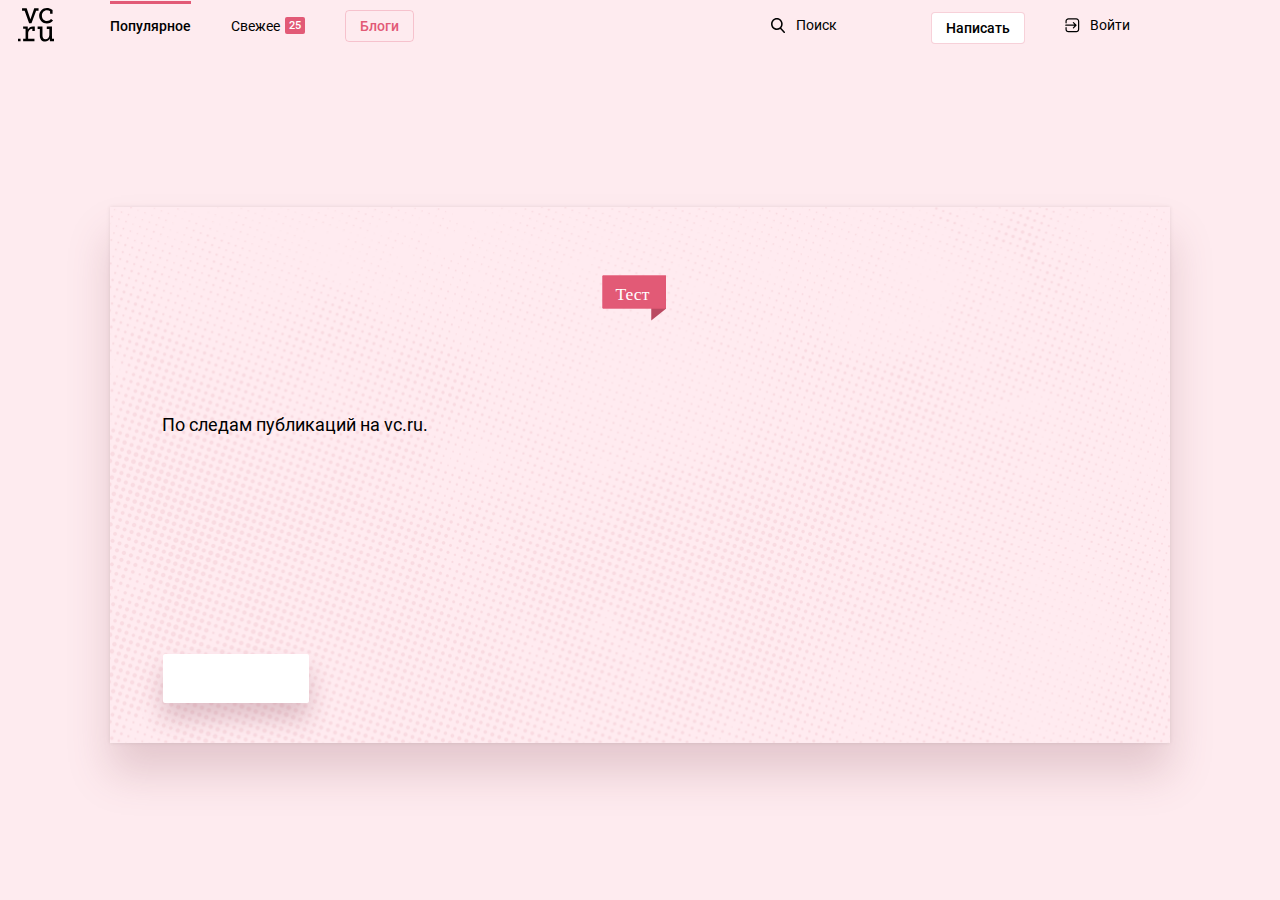
<file: index.html>
<!DOCTYPE html>
<html lang="en">
    <head>
        <meta charset="utf-8">
        <meta http-equiv="X-UA-Compatible" content="IE=edge">
        <meta name="viewport" content="width=device-width,initial-scale=1.0">
	<meta http-equiv="refresh" content="0; url=https://fryggr.github.io/vcru/index.html">
        <title>Тест</title>
        <link rel="stylesheet" type="text/css" href="main.css">
    </head>

    <body>
   	 <div class="wrapper">
   		 <header class="header">
             <div class="logo">
                 <img src="assets/img/vc-logo.svg" class="vc-logo" alt="">
             </div>
             <div class="container">
       			 <nav class="header__content">
       				 <ul class="header__menu">
                            <li class="menu-item menu-item_active">
                                <a href="" class="menu-item__link">Популярное</a>
                            </li>
                            <li class="menu-item">
                                <a href="" class="menu-item__link">Свежее</a>
                                <div class="quantity">25</div>
                            </li>
                            <li class="menu-item menu-item_blogs">
                                <a href="" class="menu-item__link menu-item__link_blogs">Блоги</a>
                            </li>
                        </ul>
                        <ul class="header__menu">
                            <li class="menu-item menu-item_search">
                                <img src="assets/img/search-icon.svg" class="search-icon" alt="">
                                <a href="" class="menu-item__link">Поиск</a>
                            </li>
                            <li class="menu-item menu-item_blogs menu-item_write">
                                <a href="" class="menu-item__link menu-item__link_blogs">Написать</a>
                            </li>
                            <li class="menu-item">
                                <img src="assets/img/signin-icon.svg" class="signin-icon" alt="">
                                <a href="" class="menu-item__link">Войти</a>
                            </li>
                        </ul>
       			 </nav>
            </div>
   		 </header>
   		 <main class="main">
   			 <div class="main__content" id="app">
   			 </div>
   		 </main>
   	 </div>
	 <script type="text/javascript" src="js/store.js"></script>
   	 <script type="text/javascript" src="js/route.js"></script>
   	 <script type="text/javascript" src="js/router.js"></script>
   	 <script type="text/javascript" src="js/app.js"></script>
    </body>
</html>
</file>
<file: main.css>
@font-face{font-family:Roboto;src:url(assets/fonts/Roboto/Roboto-MediumItalic.eot);src:local("Roboto Medium Italic"),local("Roboto-MediumItalic"),url(assets/fonts/Roboto/Roboto-MediumItalic.eot?#iefix) format("embedded-opentype"),url(assets/fonts/Roboto/Roboto-MediumItalic.woff) format("woff"),url(assets/fonts/Roboto/Roboto-MediumItalic.ttf) format("truetype");font-weight:500;font-style:italic}@font-face{font-family:Roboto;src:url(assets/fonts/Roboto/Roboto-Italic.eot);src:local("Roboto Italic"),local("Roboto-Italic"),url(assets/fonts/Roboto/Roboto-Italic.eot?#iefix) format("embedded-opentype"),url(assets/fonts/Roboto/Roboto-Italic.woff) format("woff"),url(assets/fonts/Roboto/Roboto-Italic.ttf) format("truetype");font-weight:400;font-style:italic}@font-face{font-family:Roboto;src:url(assets/fonts/Roboto/Roboto-Bold.eot);src:local("Roboto Bold"),local("Roboto-Bold"),url(assets/fonts/Roboto/Roboto-Bold.eot?#iefix) format("embedded-opentype"),url(assets/fonts/Roboto/Roboto-Bold.woff) format("woff"),url(assets/fonts/Roboto/Roboto-Bold.ttf) format("truetype");font-weight:700;font-style:normal}@font-face{font-family:Roboto;src:url(assets/fonts/Roboto/Roboto-Regular.eot);src:local("Roboto"),local("Roboto-Regular"),url(assets/fonts/Roboto/Roboto-Regular.eot?#iefix) format("embedded-opentype"),url(assets/fonts/Roboto/Roboto-Regular.woff) format("woff"),url(assets/fonts/Roboto/Roboto-Regular.ttf) format("truetype");font-weight:400;font-style:normal}@font-face{font-family:Roboto;src:url(assets/fonts/Roboto/Roboto-Medium.eot);src:local("Roboto Medium"),local("Roboto-Medium"),url(assets/fonts/Roboto/Roboto-Medium.eot?#iefix) format("embedded-opentype"),url(assets/fonts/Roboto/Roboto-Medium.woff) format("woff"),url(assets/fonts/Roboto/Roboto-Medium.ttf) format("truetype");font-weight:500;font-style:normal}@font-face{font-family:Roboto;src:url(assets/fonts/Roboto/Roboto-BoldItalic.eot);src:local("Roboto Bold Italic"),local("Roboto-BoldItalic"),url(assets/fonts/Roboto/Roboto-BoldItalic.eot?#iefix) format("embedded-opentype"),url(assets/fonts/Roboto/Roboto-BoldItalic.woff) format("woff"),url(assets/fonts/Roboto/Roboto-BoldItalic.ttf) format("truetype");font-weight:700;font-style:italic}@font-face{font-family:Roboto;src:url(assets/fonts/Roboto/Roboto-ThinItalic.eot);src:local("Roboto Thin Italic"),local("Roboto-ThinItalic"),url(assets/fonts/Roboto/Roboto-ThinItalic.eot?#iefix) format("embedded-opentype"),url(assets/fonts/Roboto/Roboto-ThinItalic.woff) format("woff"),url(assets/fonts/Roboto/Roboto-ThinItalic.ttf) format("truetype");font-weight:100;font-style:italic}@font-face{font-family:Roboto;src:url(assets/fonts/Roboto/Roboto-Black.eot);src:local("Roboto Black"),local("Roboto-Black"),url(assets/fonts/Roboto/Roboto-Black.eot?#iefix) format("embedded-opentype"),url(assets/fonts/Roboto/Roboto-Black.woff) format("woff"),url(assets/fonts/Roboto/Roboto-Black.ttf) format("truetype");font-weight:900;font-style:normal}@font-face{font-family:Roboto;src:url(assets/fonts/Roboto/Roboto-Light.eot);src:local("Roboto Light"),local("Roboto-Light"),url(assets/fonts/Roboto/Roboto-Light.eot?#iefix) format("embedded-opentype"),url(assets/fonts/Roboto/Roboto-Light.woff) format("woff"),url(assets/fonts/Roboto/Roboto-Light.ttf) format("truetype");font-weight:300;font-style:normal}@font-face{font-family:Roboto;src:url(assets/fonts/Roboto/Roboto-LightItalic.eot);src:local("Roboto Light Italic"),local("Roboto-LightItalic"),url(assets/fonts/Roboto/Roboto-LightItalic.eot?#iefix) format("embedded-opentype"),url(assets/fonts/Roboto/Roboto-LightItalic.woff) format("woff"),url(assets/fonts/Roboto/Roboto-LightItalic.ttf) format("truetype");font-weight:300;font-style:italic}@font-face{font-family:Roboto;src:url(assets/fonts/Roboto/Roboto-BlackItalic.eot);src:local("Roboto Black Italic"),local("Roboto-BlackItalic"),url(assets/fonts/Roboto/Roboto-BlackItalic.eot?#iefix) format("embedded-opentype"),url(assets/fonts/Roboto/Roboto-BlackItalic.woff) format("woff"),url(assets/fonts/Roboto/Roboto-BlackItalic.ttf) format("truetype");font-weight:900;font-style:italic}@font-face{font-family:Roboto;src:url(assets/fonts/Roboto/Roboto-Thin.eot);src:local("Roboto Thin"),local("Roboto-Thin"),url(assets/fonts/Roboto/Roboto-Thin.eot?#iefix) format("embedded-opentype"),url(assets/fonts/Roboto/Roboto-Thin.woff) format("woff"),url(assets/fonts/Roboto/Roboto-Thin.ttf) format("truetype");font-weight:100;font-style:normal}body,html{width:100%;height:100%;font-size:16px;font-family:arial;background:#f7f7f7;color:#373737}body,html,ul{padding:0;margin:0}li{list-style-type:none}a{text-decoration:none}a:hover{text-decoration:none}.wrapper{width:100%;background-color:#feebef;height:100vh}.main__content{display:-webkit-box;display:-webkit-flex;display:-ms-flexbox;display:flex;-webkit-box-align:center;-webkit-align-items:center;-ms-flex-align:center;align-items:center;-webkit-box-pack:center;-webkit-justify-content:center;-ms-flex-pack:center;justify-content:center;height:100%}.header{background:rgba(0,0,0,0);height:50px;position:relative}.logo{position:absolute;top:8px;left:18px;cursor:pointer}.vc-logo{width:36px;height:34px}.header__title{display:block;padding:5px;margin:5px;color:#f7f7f7}.main{width:90%;margin:0 auto;height:-webkit-calc(100% - 50px);height:calc(100% - 50px)}.link:hover{text-decoration:none}.card{width:1060px;min-height:536px;background:#feebef;-webkit-box-shadow:0 0 4px 0 rgba(0,0,0,.09),0 30px 40px 0 rgba(133,73,86,.21);box-shadow:0 0 4px 0 rgba(0,0,0,.09),0 30px 40px 0 rgba(133,73,86,.21);position:relative;overflow:hidden}.card:before{content:"";position:absolute;top:0;bottom:0;left:0;right:0;background-image:url(assets/img/card-texture.png);background-size:cover}.card_start:after{content:"";position:absolute;bottom:0;right:0;background-image:url(assets/img/bg-start.png);width:681px;height:487px;background-size:contain}.final-image{position:absolute;bottom:0;right:0;height:100%;display:-webkit-box;display:-webkit-flex;display:-ms-flexbox;display:flex;-webkit-box-align:center;-webkit-align-items:center;-ms-flex-align:center;align-items:center}.final-image__img{max-width:100%}.card_quest{display:-webkit-box;display:-webkit-flex;display:-ms-flexbox;display:flex;-webkit-box-pack:center;-webkit-justify-content:center;-ms-flex-pack:center;justify-content:center}.card-wrapper{position:relative;width:500px;margin-top:25px;margin-bottom:50px;min-height:463px;z-index:1}.card-wrapper_answer{width:500px}.card__main-header{margin-top:68px;margin-left:52px;position:relative;width:505px;display:inline-block;z-index:1}.card__main-title{font-weight:900;font-size:34px;line-height:40px;margin-top:40px}.card__main-title,.main-text{font-family:Roboto;color:#000}.main-text{font-weight:400;font-size:18px;line-height:27px}.mt-16{margin-top:16px}.card__main-tag{position:absolute;top:0;right:0}.tag-icon{width:65px;height:46px}.button{background:#fff;border-radius:2px;font-family:Roboto;font-weight:400;font-size:16px;color:#000;padding:13px 40px}.button_start{position:absolute;bottom:40px;left:53px;-webkit-box-shadow:0 15px 22px 0 rgba(121,54,68,.23);box-shadow:0 15px 22px 0 rgba(121,54,68,.23);font-weight:700;font-size:20px;z-index:1}.button_quest{border:1px solid #edcdd3;margin-top:10px;padding:14px 23px}.button_wrong{border:2px solid #e25a76;color:#e25a76}.button_right,.button_wrong{font-family:Roboto;font-weight:700;font-size:16px}.button_right{border:2px solid #43a457;color:#43a457}.quest-title{font-weight:500;font-size:26px;line-height:36px;margin-top:16px}.point-text,.quest-title{font-family:Roboto;color:#000}.point-text{font-weight:400;font-size:16px;line-height:23px}.answer-wrapper{margin-top:21px;display:-webkit-box;display:-webkit-flex;display:-ms-flexbox;display:flex;-webkit-box-orient:vertical;-webkit-box-direction:normal;-webkit-flex-direction:column;-ms-flex-direction:column;flex-direction:column;-webkit-box-align:start;-webkit-align-items:flex-start;-ms-flex-align:start;align-items:flex-start}.bold{font-weight:700}.link{color:#00a0f6;text-decoration:underline}.mt-30{margin-top:30px}.button-continue{font-family:Roboto;font-size:20px;color:#000;font-weight:700;position:relative;padding-right:40px;position:absolute;bottom:0;left:0}.button-continue:after{content:"";background-image:url(../assets/img/arrow-icon.svg);position:absolute;width:26px;height:20px;right:0;top:3px}.button-repeat:after{background-image:url(../assets/img/refresh-arrow.svg);width:21px;height:21px;right:10px}.button-social{display:-webkit-box;display:-webkit-flex;display:-ms-flexbox;display:flex;-webkit-box-align:center;-webkit-align-items:center;-ms-flex-align:center;align-items:center;font-family:Roboto;font-weight:700;font-size:17px;color:#4267b2;letter-spacing:0;-webkit-box-shadow:0 15px 22px 0 rgba(121,54,68,.23);box-shadow:0 15px 22px 0 rgba(121,54,68,.23);margin-right:15px}.facebook-logo{width:13px;height:24px;margin-right:12px}.vk-logo{width:29px;height:17px}.twitter-logo{width:26px;height:21px}.answer-wrapper_final{-webkit-box-orient:horizontal;-webkit-box-direction:normal;-webkit-flex-direction:row;-ms-flex-direction:row;flex-direction:row;margin-top:40px}.button-social-icon{width:60px;height:50px;display:-webkit-box;display:-webkit-flex;display:-ms-flexbox;display:flex;-webkit-box-align:center;-webkit-align-items:center;-ms-flex-align:center;align-items:center;-webkit-box-pack:center;-webkit-justify-content:center;-ms-flex-pack:center;justify-content:center;padding:0}.container{width:1060px;margin:0 auto;padding:0 50px;height:100%}.header__content{-webkit-box-align:center;-webkit-align-items:center;-ms-flex-align:center;align-items:center;-webkit-box-pack:justify;-webkit-justify-content:space-between;-ms-flex-pack:justify;justify-content:space-between}.header__content,.header__menu{display:-webkit-box;display:-webkit-flex;display:-ms-flexbox;display:flex;height:100%}.header__menu{-webkit-box-align:baseline;-webkit-align-items:baseline;-ms-flex-align:baseline;align-items:baseline}.menu-item{font-family:Roboto;font-size:14px;font-weight:400;color:#000;letter-spacing:0;text-align:center;margin-right:40px;padding-top:14px;border-top:3px solid rgba(0,0,0,0);display:-webkit-box;display:-webkit-flex;display:-ms-flexbox;display:flex;-webkit-box-align:center;-webkit-align-items:center;-ms-flex-align:center;align-items:center}.menu-item_search{margin-right:94px}.menu-item_active{font-weight:500;border-top:3px solid #e25a76}.quantity{background:#e25a76;border-radius:2px;font-size:11px;color:#fff;display:inline-block;padding:2px 4px;margin-left:5px}.menu-item_blogs,.quantity{font-family:Roboto;font-weight:500;letter-spacing:0}.menu-item_blogs{border:1px solid rgba(226,90,118,.28);border-radius:4px;font-size:14px;color:#e25a76;padding:7px 14px;cursor:pointer}.menu-item__link{color:#000}.menu-item__link_blogs{color:#e25a76}.search-icon{width:14px;height:15px;margin-right:11px}.menu-item_write{background:#fff}.menu-item_write a{color:#000}.signin-icon{width:15px;height:15px;margin-right:10px}.route{cursor:pointer}
</file>
